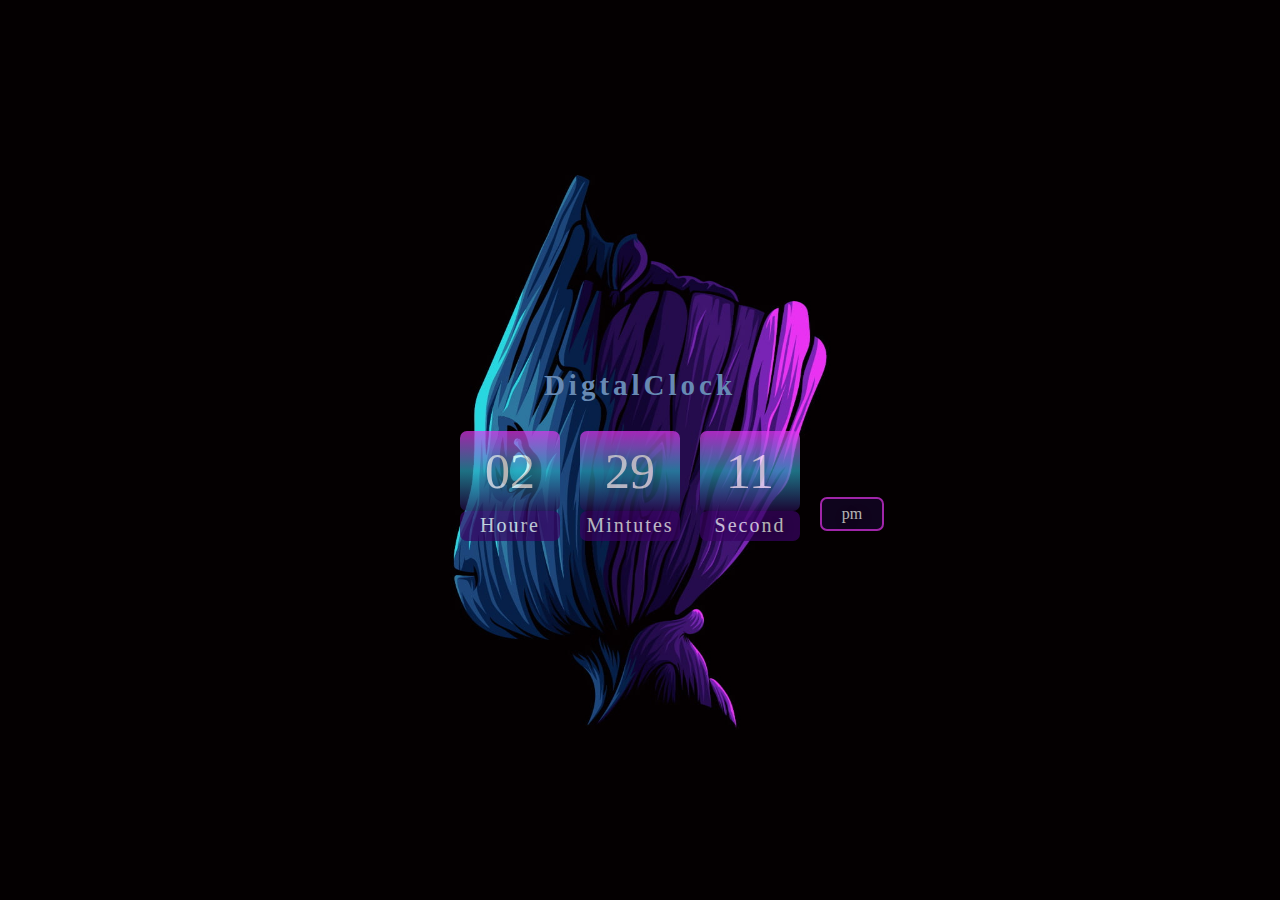
<file: digital clock/index.html>
<!DOCTYPE html>
<html lang="en">
<head>
    <meta charset="UTF-8">
    <meta http-equiv="X-UA-Compatible" content="IE=edge">
    <meta name="viewport" content="width=device-width, initial-scale=1.0">
    <title>DigtalClock</title>
    <link rel="stylesheet" href="D.clock,style.css">
</head>
<body>
    <h1>DigtalClock</h1>
    <div class="clock">
        <div class="houre">
            <span id="hooures">00</span>
            <span class="text">Houre</span>
        </div>
    
        <div class="mintutes">
            <span id="mintutes">00</span>
            <span class="text">Mintutes</span>
        </div>
    
        <div class="Second">
            <span id="Second">00</span>
            <span class="text">Second</span>
        </div>
    
        <div class="am-pm">
            <span id="am_pm">Am</span>
        </div>
    </div>
    
    <script src="mian.js">
    </script>
</body>
</html>
</file>
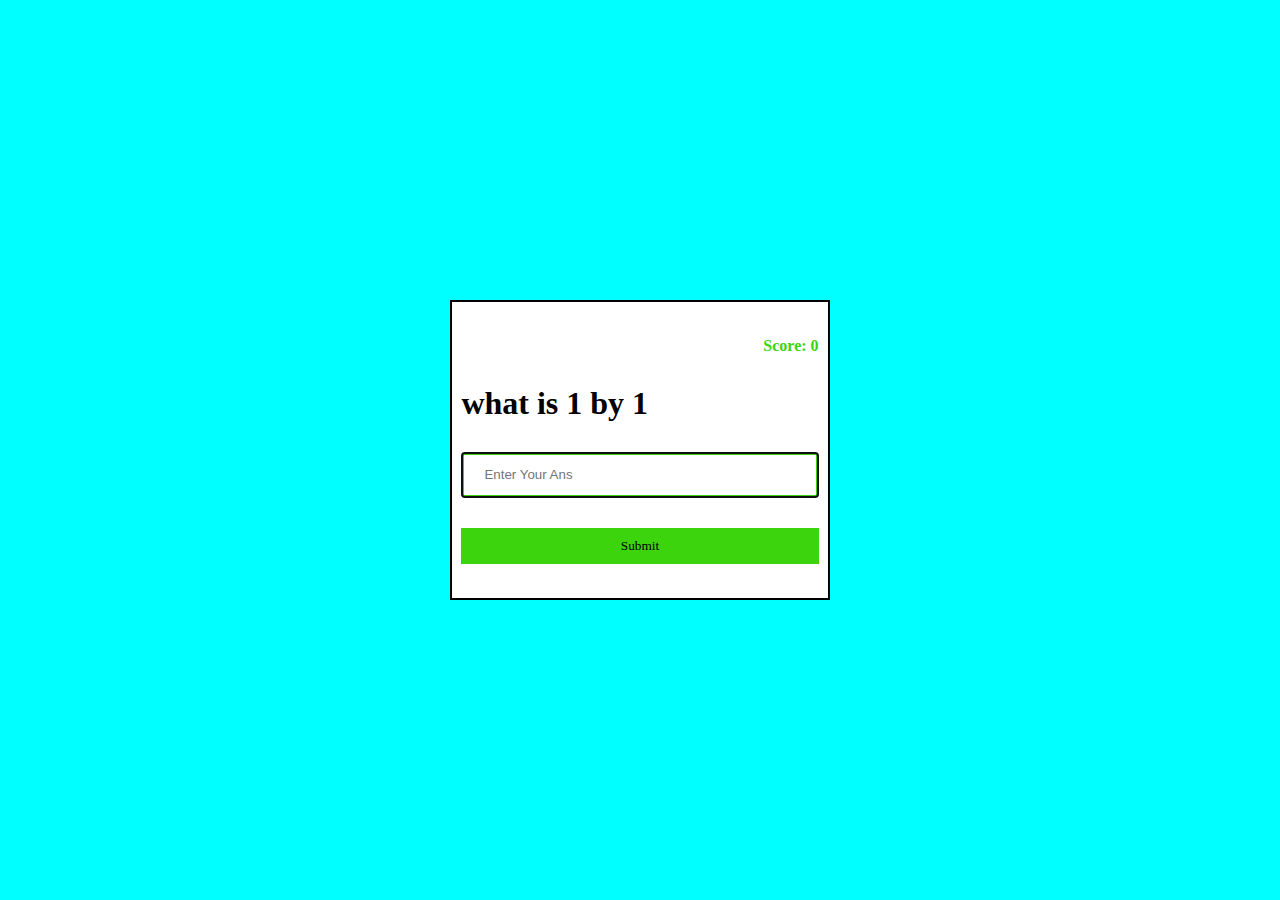
<file: Multiplication app/index.html>
<!DOCTYPE html>
<html lang="en">
<head>
    <meta charset="UTF-8">
    <meta http-equiv="X-UA-Compatible" content="IE=edge">
    <meta name="viewport" content="width=device-width, initial-scale=1.0">
    <title>Multiplication App</title>
    <link rel="stylesheet" href="style.css">
</head>
<body>
    <form  id="form" class="form">
        <h4 id="score">Score : 0</h4>
        <h1 id="question">What is  1 multiply by 1 ?</h1>
        <input type="text" id="input" class="input" placeholder="Enter Your Ans " autocomplete="off
        " autofocus>
        <button class="submit">Submit</button>
    </form>
    <script src="js-main.js"></script>
</body>
</html>
</file>
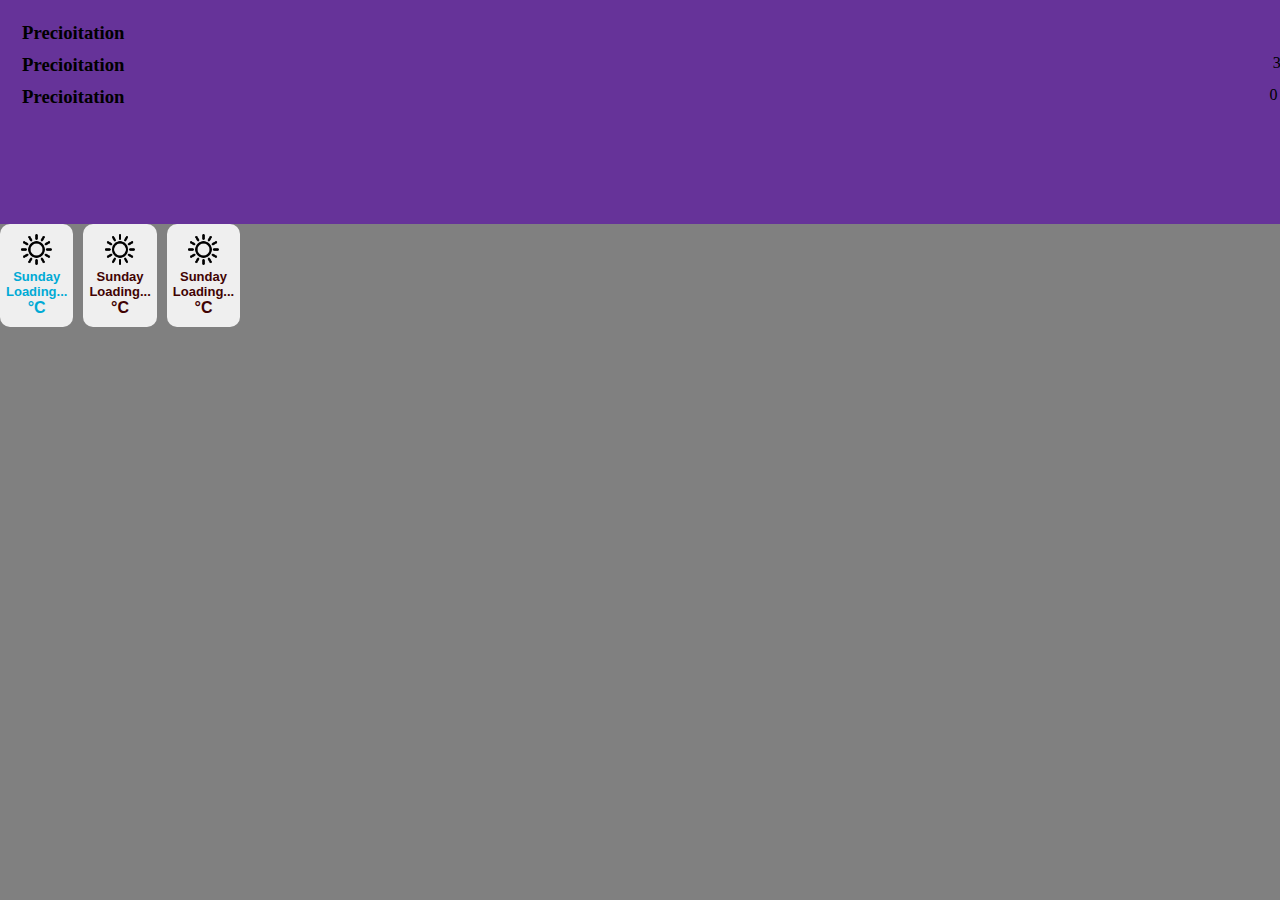
<file: cards-waether/buttons/index.html>
<!DOCTYPE html>
<html lang="en">
<head>
  <meta charset="UTF-8">
  <meta http-equiv="X-UA-Compatible" content="IE=edge">
  <meta name="viewport" content="width=device-width, initial-scale=1.0">
  <title>Document</title>
  <link rel="stylesheet" href="style.css">
</head>
<body>
  <section class="contianer">
    
    <div id="tab1" class="tab-content">
    <div class="card-2-msg1">
      <h3>Precioitation</h3>
      <span>0%</span>
    </div> 
    
    <div class="card-2-msg1">
      <h3>Precioitation</h3>
      <span>34%</span>
    </div>  
    
    <div class="card-2-msg1">
      <h3>Precioitation</h3>
      <span>0 km</span>
    </div>   
    </div>
  
    <div id="tab2" class="tab-content">
     
      <div class="card-2-msg1">
        <h3>Precioitation</h3>
        <span>0%</span>
      </div> 
      
      <div class="card-2-msg1">
        <h3>Humidity</h3>
        <span>34%</span>
      </div>  
      
      <div class="card-2-msg1">
        <h3>Wind</h3>
        <span>0 km</span>
      </div>
      
    </div>
  
    <div id="tab3" class="tab-content">
      <div class="card-2-msg1">
        <h3>Precioitation</h3>
        <span>0%</span>
      </div> 
      
      <div class="card-2-msg1">
        <h3>Wind</h3>
        <span>34%</span>
      </div>  
      
      <div class="card-2-msg1">
        <h3>Humidity</h3>
        <span>0 km</span>
      </div>  
    </div>
    <section class="tab">
      <button class="tab-links active" data-tab="tab1">
        <div class="button-content">
        <div class="button-day-logo">
            <img src="icons8-sun-52.png" alt="sun">
        </div>
        <h4>Sunday</h4>
        <div class="button-temp-main  ">

            <div class="temperature" id="temperature"><h4>Loading...</h4></div>
            <div class="unit">°C</div>

        </div>
    </div>    </button>
      <button class="tab-links double-bottom-border" data-tab="tab2">
        <div class="button-content  ">
        <div class="button-day-logo">
        <img src="icons8-sun-52.png" alt="sun">
    </div>
    <h4>Sunday</h4>
    <div class="button-temp-main  ">

        <div class="temperature" id="temperature"><h4>Loading...</h4></div>
        <div class="unit">°C</div>

    </div>
</div>    </button>
      <button class="tab-links double-bottom-border" data-tab="tab3">
        <div class="button-content  ">
        <div class="button-day-logo">
        <img src="icons8-sun-52.png" alt="sun">
    </div>
    <h4>Sunday</h4>
    <div class="button-temp-main  ">

        <div class="temperature" id="temperature"><h4>Loading...</h4></div>
        <div class="unit">°C</div>

    </div>
</div>    </button>
    </section>
   </section>
   
   <script src="tab.js"></script>
  </body>
  </html>
</file>
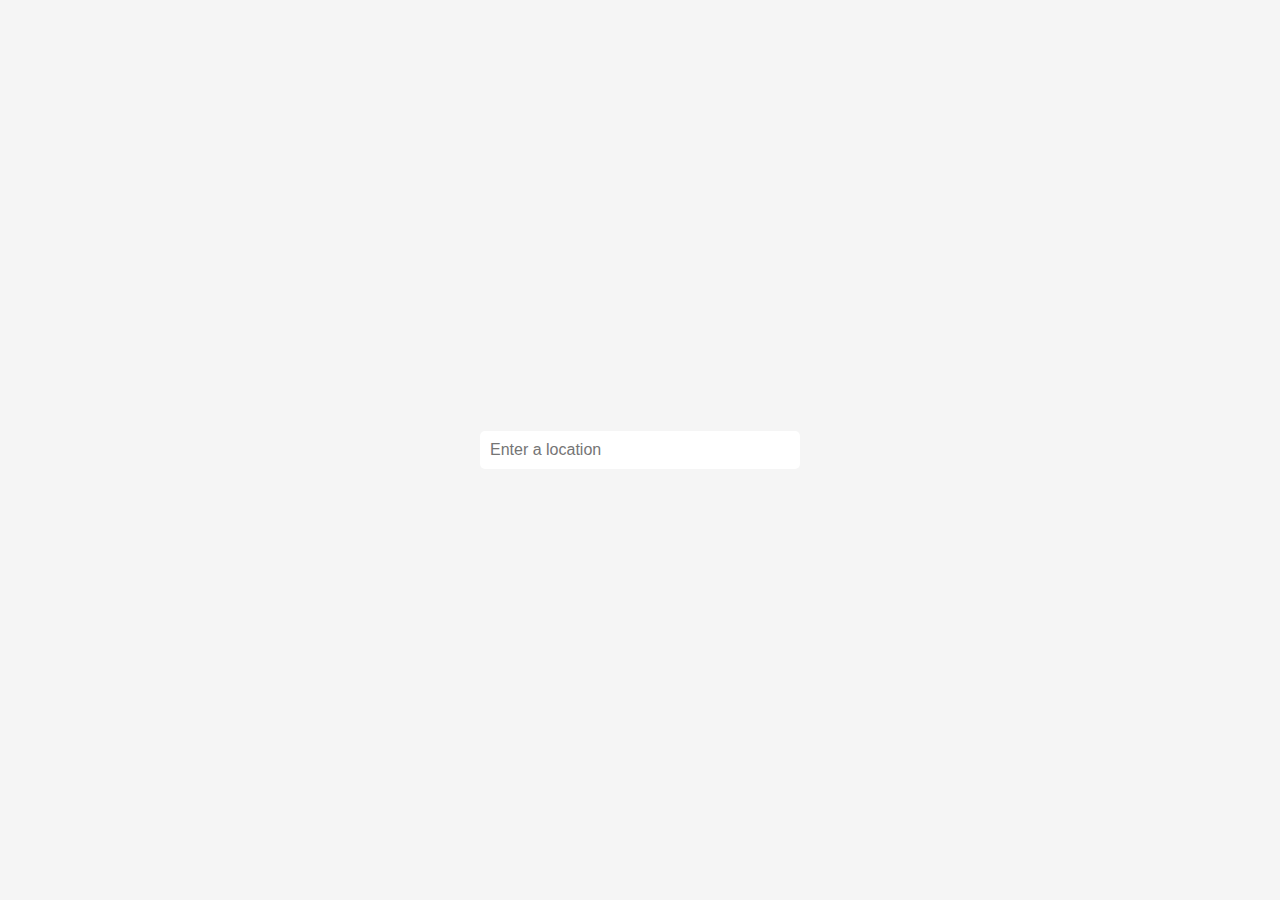
<file: cards-waether/search bar/index.html>
<!DOCTYPE html>
<html lang="en">
<head>
    <meta charset="UTF-8">
    <meta name="viewport" content="width=device-width, initial-scale=1.0">
    <link rel="stylesheet" href="styles.css">
    <title>Weather App</title>
</head>
<body>
    <div class="search-container">
        <input type="text" id="search-input" placeholder="Enter a location">
        <ul class="suggestions" id="suggestions-list"></ul>
    </div>
    <script src="script.js"></script>
</body>
</html>
</file>
<file: digital clock/D.clock,style.css>
body{
    margin: 0;
    display: flex;
    height: 100vh;
    justify-content: center;
    align-items: center;
    flex-direction: column;
    background:url(wallpaperflare.com_wallpaper\ \(18\).jpg) no-repeat center center/cover;
}
h1{
    color:#678ab4;
    font-size: 29px;
 letter-spacing: 4px;
 text-align: center;
}
.clock{
    position: relative;
    display: flex;
    color: white;
}
.clock div{

    margin: 10px;
}
.clock span{
   border-radius: 7px;
    opacity: .7;
    width: 100px;
    height: 80px;
    background: linear-gradient(#e236f0,#29a1bb,#250c4c);
    display: flex;
    justify-content: center;
    align-items: center;
    font-size: 50px;
    text-shadow: 2px 2px 10px rgba(0, 0, 0, .3);
}
.clock .text{
    
    letter-spacing: 2px;
    background: rgb(57, 4, 100);
    height: 30px;
    font-size: 20px;
}
.clock #am_pm{
    border: 2px solid #e236f0;
    background: #250c4c8a;
    position: absolute;
    bottom: 20px;
    height: 30px;
    width: 60px;
    font-size: 16px;

}
</file>
<file: Multiplication app/style.css>
*{
    margin: 0;
    padding: 0;
    box-sizing: border-box;
}
html,body{
    width: 100%;
    height: 100%;
    
    background-color: aqua;
    display: flex;
    justify-content: center;
    align-items: center;
}
.form{
    justify-content: center;
    align-items: center;
     border:  2px solid ;
     height: 300px;
     width: 380px ;
     overflow: hidden;
     white-space: nowrap;
     display: flex;
     flex-direction: column;
     gap: 30px;
     background-color: #fff;
    }
    input{
        width: 95%;
        padding: 20px 20px ;
        height: 40px ;
        border-style:groove;
        border: 3px solid rgb(60, 213, 13);
    }
    .submit{
        padding: 10px 20px ;
        border: 2px solid #000;
        background-color: rgb(60, 213, 13);
        border-style: none;
        width: 95%;
        font-family: cursive;
}
.submit:hover{
    background-color: rgb(23, 92, 2);
}
#score{
color: rgb(60, 213, 13);
text-align: right ;
width: 95%;
}
#question{
    width: 95%;
    text-align: left;
}
</file>
<file: cards-waether/buttons/style.css>
*{
    margin: 0;
    padding: 0;

}
html,body{
    box-sizing: border-box;
    background-color: gray;
}
.active {
    transition: background-color 0.9s ease-in-out;
    color: #00aad5 !important;
    padding: 5px 5px;
  }
  /* tab */
  .tab{
      align-items: center;
      flex-direction: row;
      gap: 10px;
      display: flex;
      width: 100%;
  }
  .card-2-msg1{
    margin: 10px;
    width: 100%;
    /* background-color: #410303; */
    display: flex;
    justify-content: space-between;
  }
  .tab button{
      padding: 10px 6px !important;
      outline-style: none;
      border: none;
      color: #410303;
      font-size: 16px;
      font-weight: 700;
      border-radius: 10px;
  }
  .tab button h4{
    font-size: small;
  }
  .tab button img{
    width: 50%;
  }
  .tab-content{
  background: rebeccapurple;
      width: 100%;
      padding: 12px;
      display: none;
      height: 200px;
  }
</file>
<file: cards-waether/search bar/styles.css>
body {
    font-family: Arial, sans-serif;
    background-color: #f5f5f5;
    margin: 0;
    padding: 0;
    display: flex;
    justify-content: center;
    align-items: center;
    height: 100vh;
}

.search-container {
    text-align: center;
}

#search-input {
    padding: 10px;
    width: 300px;
    border: none;
    border-radius: 5px;
    font-size: 16px;
}

.suggestions {
    list-style: none;
    padding: 0;
    margin: 0;
    position: absolute;
    background-color: white;
    border: 1px solid #ccc;
    width: 300px;
    max-height: 150px;
    overflow-y: auto;
    display: none;
}

.suggestions li {
    padding: 10px;
    cursor: pointer;
}

.suggestions li:hover {
    background-color: #f0f0f0;
}
</file>
